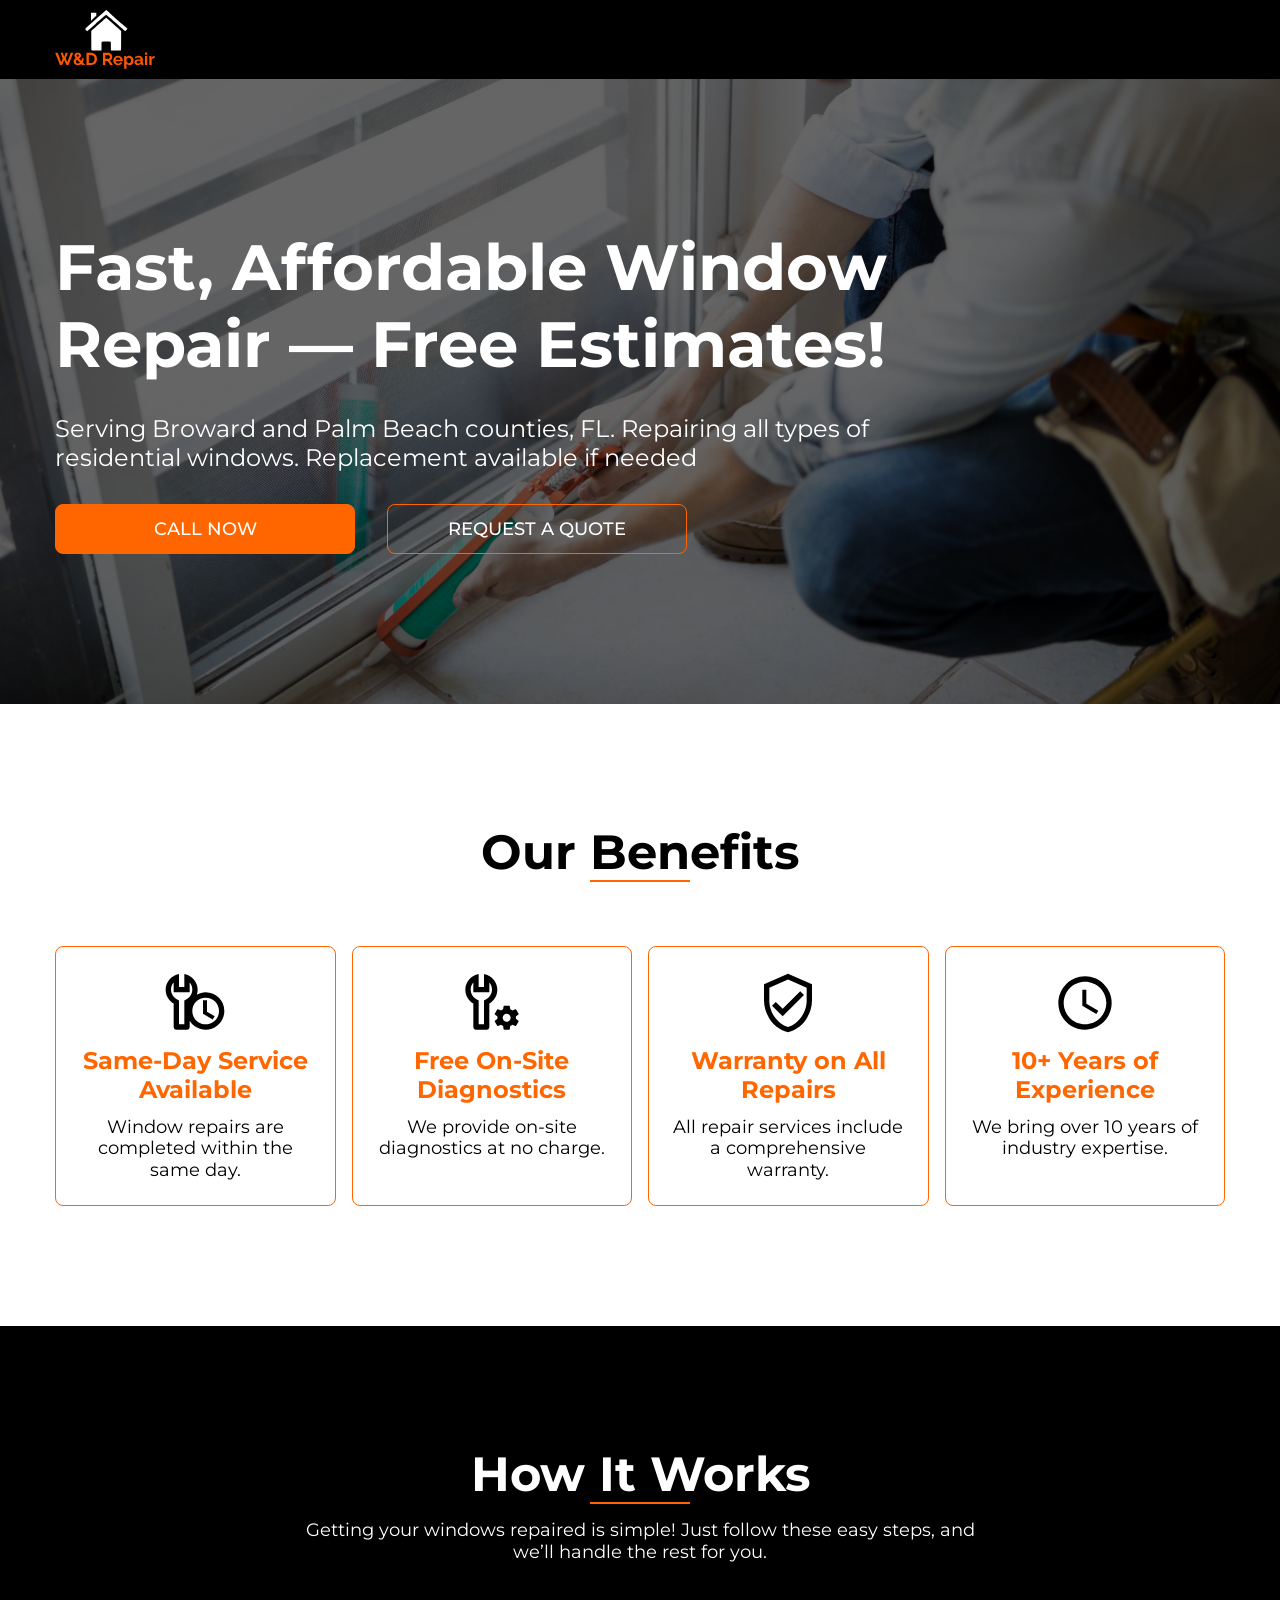
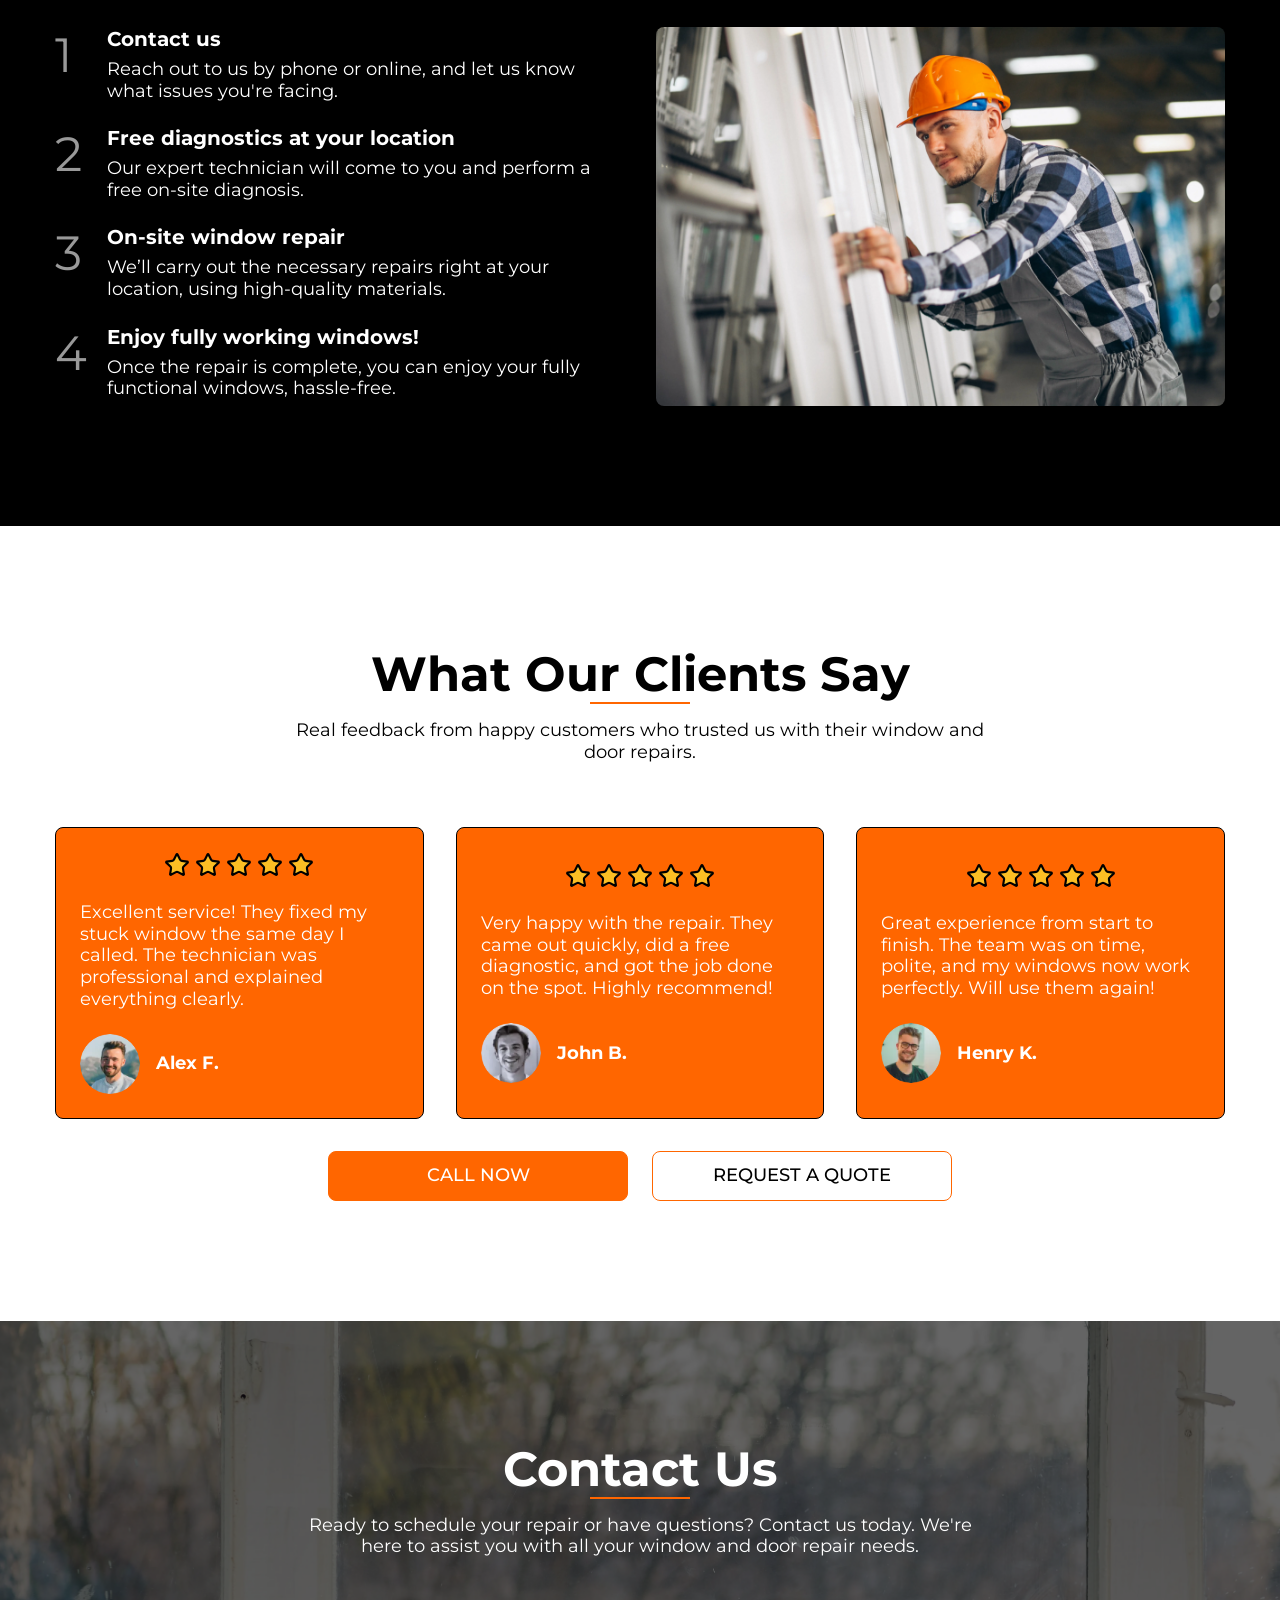
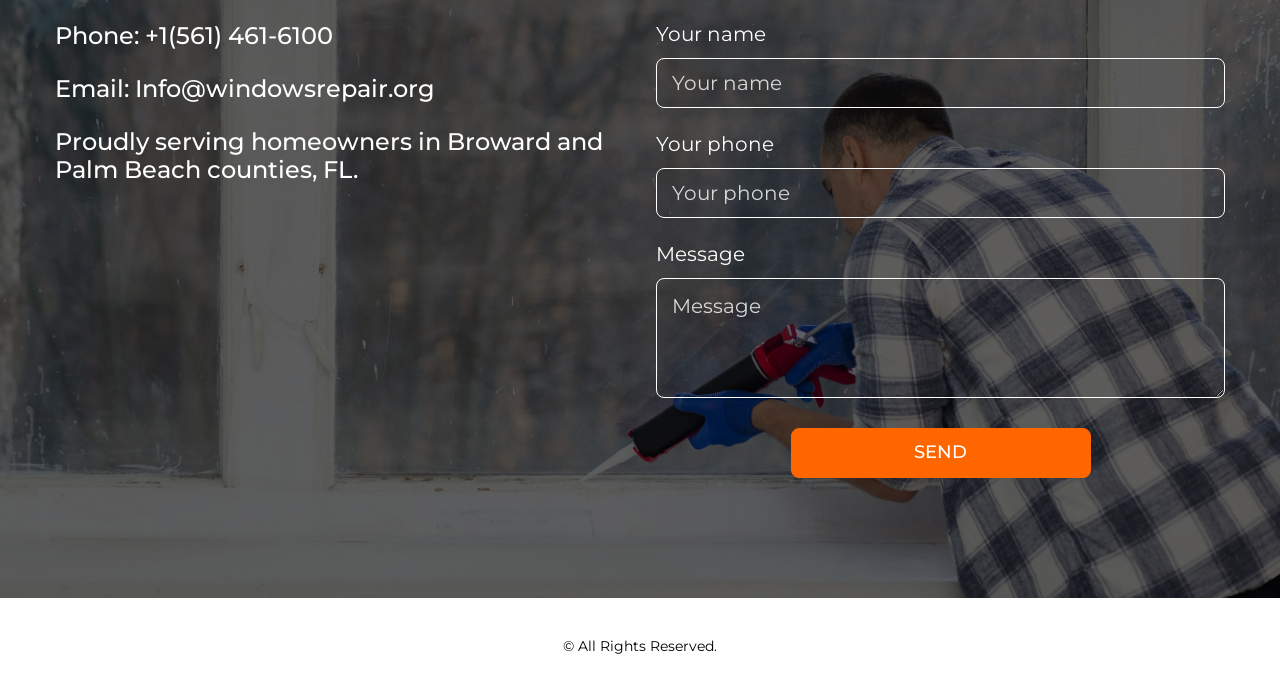
<file: index.html>
<!DOCTYPE html>
<html lang="en">

<head>
	<title>HomePage</title>
	<meta charset="UTF-8">
	<meta name="format-detection" content="telephone=no">
	<!-- <style>body{opacity: 0;}</style> -->
	<link rel="stylesheet" href="css/style.min.css?_v=20250501162700">
	<link rel="shortcut icon" href="favicon.ico">
	<!-- <meta name="robots" content="noindex, nofollow"> -->
	<meta name="viewport" content="width=device-width, initial-scale=1.0">
</head>

<body>
	<div class="wrapper">
		<header class="header">
			<div class="header__container">
				<a href="#" class="header__logo"><img src="img/logo.svg" alt="logo"></a>
			</div>
		</header>
		<main class="page">
			<section class="hero" style="background-image: url('img/closeup-young-handyman-applying-some-sealant-door-with-sealing-gun.webp');">
				<div class="hero__container">
					<div class="hero__body">
						<h1 class="hero__title">Fast, Affordable Window Repair — Free Estimates!</h1>
						<p class="hero__text">Serving Broward and Palm Beach counties, FL. Repairing all types of
							residential windows.
							Replacement available if needed</p>
						<div class="hero__btns">
							<a href="tel:+15614616100" class="hero__btn btn">Call Now</a>
							<a href="#contacts" class="hero__btn btn-empty">Request a Quote</a>
						</div>
					</div>
				</div>
			</section>
			<section class="benefits">
				<div class="benefits__container">
					<div class="benefits__head section-head">
						<h2 class="benefits__title section-head__title">Our Benefits</h2>
					</div>
					<div class="benefits__body">
						<div class="benefits__items">
							<div class="benefits__item">
								<div class="benefits__item-icon">
									<img src="img/benefits/service-icon.svg" alt="Image">
								</div>
								<div class="benefits__item-title">Same-Day Service Available</div>
								<p class="benefits__item-text">Window repairs are completed within the same day.</p>
							</div>
							<div class="benefits__item">
								<div class="benefits__item-icon">
									<img src="img/benefits/diagnostics-icon.svg" alt="Image">
								</div>
								<div class="benefits__item-title">Free On-Site Diagnostics</div>
								<p class="benefits__item-text">We provide on-site diagnostics at no charge.</p>
							</div>
							<div class="benefits__item">
								<div class="benefits__item-icon">
									<img src="img/benefits/warranty-icon.svg" alt="Image">
								</div>
								<div class="benefits__item-title">Warranty on All Repairs</div>
								<p class="benefits__item-text">All repair services include a comprehensive warranty.</p>
							</div>
							<div class="benefits__item">
								<div class="benefits__item-icon">
									<img src="img/benefits/experience-icon.svg" alt="Image">
								</div>
								<div class="benefits__item-title">10+ Years of Experience</div>
								<p class="benefits__item-text">We bring over 10 years of industry expertise.</p>
							</div>
						</div>
					</div>
				</div>
			</section>
			<section class="steps">
				<div class="steps__container">
					<div class="steps__head section-head">
						<h2 class="steps__title section-head__title">How It Works</h2>
						<p class="steps__text section-head__text">Getting your windows repaired is simple! Just follow
							these easy steps, and
							we’ll handle the rest for you.</p>
					</div>
					<div class="steps__body">
						<div class="steps__items">
							<div class="steps__item">
								<div class="steps__item-num">1</div>
								<div class="steps__item-info">
									<div class="steps__item-title">Contact us</div>
									<p class="steps__item-text">Reach out to us by phone or online, and let us know what
										issues you're facing.</p>
								</div>
							</div>
							<div class="steps__item">
								<div class="steps__item-num">2</div>
								<div class="steps__item-info">
									<div class="steps__item-title">Free diagnostics at your location</div>
									<p class="steps__item-text">Our expert technician will come to you and perform a
										free
										on-site diagnosis.</p>
								</div>
							</div>
							<div class="steps__item">
								<div class="steps__item-num">3</div>
								<div class="steps__item-info">
									<div class="steps__item-title">On-site window repair</div>
									<p class="steps__item-text">We’ll carry out the necessary repairs right at your
										location, using high-quality materials.</p>
								</div>
							</div>
							<div class="steps__item">
								<div class="steps__item-num">4</div>
								<div class="steps__item-info">
									<div class="steps__item-title">Enjoy fully working windows!</div>
									<p class="steps__item-text">Once the repair is complete, you can enjoy your fully
										functional windows, hassle-free.</p>
								</div>
							</div>
						</div>
						<div class="steps__img">
							<img src="img/male-worker-factory.webp" alt="Image">
						</div>
					</div>
				</div>
			</section>
			<section class="reviews">
				<div class="reviews__container">
					<div class="reviews__head section-head">
						<h2 class="reviews__title section-head__title">What Our Clients Say</h2>
						<p class="reviews__text section-head__text">Real feedback from happy customers who trusted us
							with their window and door repairs.</p>
					</div>
					<div class="reviews__body">
						<div class="reviews__items">
							<div class="reviews__item">
								<div class="reviews__item-rating">
									<span><img src="img/star.svg" alt="Image"></span>
									<span><img src="img/star.svg" alt="Image"></span>
									<span><img src="img/star.svg" alt="Image"></span>
									<span><img src="img/star.svg" alt="Image"></span>
									<span><img src="img/star.svg" alt="Image"></span>
								</div>
								<div class="reviews__item-text">Excellent service! They fixed my stuck window the same
									day I called. The technician was professional and explained
									everything clearly.</div>
								<div class="reviews__item-author">
									<div class="reviews__item-icon">
										<img src="img/review-1.webp" alt="Image">
									</div>
									<div class="reviews__item-name">Alex F.</div>
								</div>
							</div>
							<div class="reviews__item">
								<div class="reviews__item-rating">
									<span><img src="img/star.svg" alt="Image"></span>
									<span><img src="img/star.svg" alt="Image"></span>
									<span><img src="img/star.svg" alt="Image"></span>
									<span><img src="img/star.svg" alt="Image"></span>
									<span><img src="img/star.svg" alt="Image"></span>
								</div>
								<div class="reviews__item-text">Very happy with the repair. They came out quickly, did a
									free diagnostic, and got the job done on the spot. Highly
									recommend!</div>
								<div class="reviews__item-author">
									<div class="reviews__item-icon">
										<img src="img/review-2.webp" alt="Image">
									</div>
									<div class="reviews__item-name">John B.</div>
								</div>
							</div>
							<div class="reviews__item">
								<div class="reviews__item-rating">
									<span><img src="img/star.svg" alt="Image"></span>
									<span><img src="img/star.svg" alt="Image"></span>
									<span><img src="img/star.svg" alt="Image"></span>
									<span><img src="img/star.svg" alt="Image"></span>
									<span><img src="img/star.svg" alt="Image"></span>
								</div>
								<div class="reviews__item-text">Great experience from start to finish. The team was on
									time, polite, and my windows now work perfectly. Will use them
									again!</div>
								<div class="reviews__item-author">
									<div class="reviews__item-icon">
										<img src="img/review-3.webp" alt="Image">
									</div>
									<div class="reviews__item-name">Henry K.</div>
								</div>
							</div>
						</div>
						<div class="reviews__btns">
							<a href="tel:+15614616100" class="reviews__btn btn">Call Now</a>
							<a href="#contacts" class="reviews__btn btn-empty">Request a Quote</a>
						</div>
					</div>
				</div>
			</section>
			<section class="contacts" id="contacts" style="background-image: url('img/man-putting-silicone-wall.webp');">
				<div class="contacts__container">
					<div class="contacts__head section-head">
						<h2 class="contacts__title section-head__title">Contact Us</h2>
						<p class="contacts__text section-head__text">Ready to schedule your repair or have questions? Contact us today. We're here to assist you with all your window and
							door repair needs.</p>
					</div>
					<div class="contacts__body">
						<div class="contacts__info">
							<p class="contacts__info-text">Phone: +1(561) 461-6100</p>
							<p class="contacts__info-text">Email: Info@windowsrepair.org</p>
							<p class="contacts__info-text">Proudly serving homeowners in Broward and Palm Beach counties, FL.</p>
						</div>
						<form class="contacts__form">
							<div class="contacts__form-block">
								<label class="contacts__form-label">Your name</label>
								<input autocomplete="off" type="text" name="name" placeholder="Your name" class="contacts__form-input">
							</div>
							<div class="contacts__form-block">
								<label class="contacts__form-label">Your phone</label>
								<input autocomplete="off" type="text" name="phone" placeholder="Your phone" class="contacts__form-input">
							</div>
							<div class="contacts__form-block">
								<label class="contacts__form-label">Message</label>
								<textarea class="contacts__form-textarea" placeholder="Message" name="message"></textarea>
							</div>
							<button type="submit" class="contacts__form-btn btn">Send</button>
						</form>
					</div>
				</div>
			</section>
		</main>
		<footer class="footer">
			<div class="footer__container">
				<div class="footer__copy">© All Rights Reserved.</div>
			</div>
		</footer>
	</div>
	<script src="js/app.min.js?_v=20250501162700"></script>
</body>

</html>
</file>
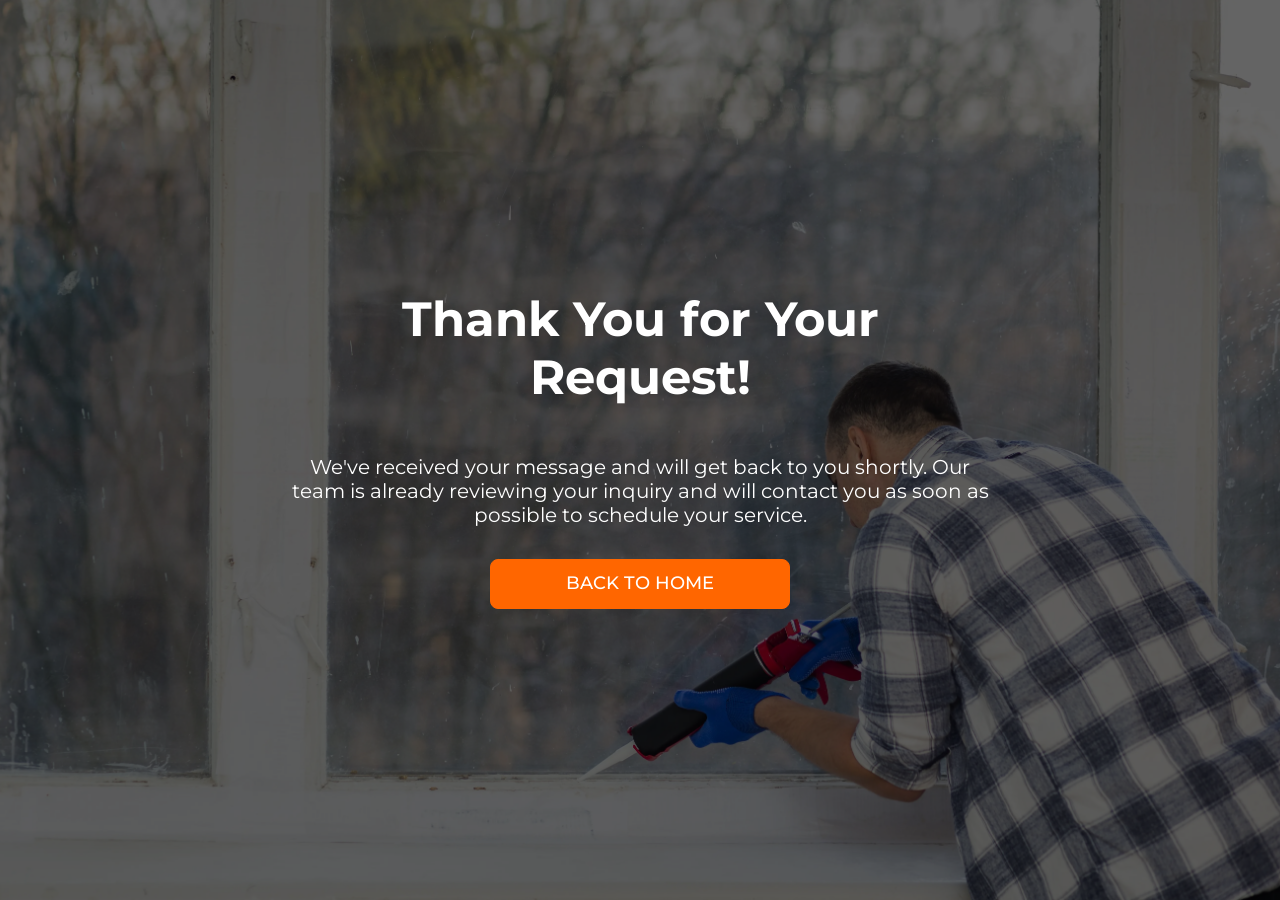
<file: thanks-page.html>
<!DOCTYPE html>
<html lang="en">

<head>
	<title>Thanks Page</title>
	<meta charset="UTF-8">
	<meta name="format-detection" content="telephone=no">
	<!-- <style>body{opacity: 0;}</style> -->
	<link rel="stylesheet" href="css/style.min.css?_v=20250501162700">
	<link rel="shortcut icon" href="favicon.ico">
	<!-- <meta name="robots" content="noindex, nofollow"> -->
	<meta name="viewport" content="width=device-width, initial-scale=1.0">
</head>

<body>
	<div class="wrapper">
		<main class="page">
			<section class="thanks" style="background-image: url('img/man-putting-silicone-wall.webp');">
				<div class="thanks__container">
					<div class="thanks__body">
						<h1 class="thanks__title">Thank You for Your Request!</h1>
						<p class="thanks__text">We've received your message and will get back to you shortly. Our team is already reviewing your inquiry and will
							contact you as soon as possible to schedule your service.</p>
						<a href="index.html" class="thanks__btn btn">Back to Home</a>
					</div>
				</div>
			</section>
		</main>
	</div>
	<script src="js/app.min.js?_v=20250501162700"></script>
</body>

</html>
</file>
<file: css/style.min.css>
@font-face{font-family:Montserrat;font-display:swap;src:url(../fonts/Montserrat-Bold.woff2) format("woff2");font-weight:700;font-style:normal}@font-face{font-family:Montserrat;font-display:swap;src:url(../fonts/Montserrat-Medium.woff2) format("woff2");font-weight:500;font-style:normal}@font-face{font-family:Montserrat;font-display:swap;src:url(../fonts/Montserrat-Regular.woff2) format("woff2");font-weight:400;font-style:normal}*{padding:0;margin:0;border:0}*,*::after,*::before{box-sizing:border-box}*::after,*::before{display:inline-block}body,html{height:100%;scroll-behavior:smooth;min-width:320px}body{color:#000;line-height:1;font-family:Montserrat;font-size:18px;-ms-text-size-adjust:100%;-moz-text-size-adjust:100%;-webkit-text-size-adjust:100%;-webkit-font-smoothing:antialiased;-moz-osx-font-smoothing:grayscale}button,input,textarea{font-family:Montserrat;font-size:inherit;line-height:inherit;color:inherit;background-color:rgba(0,0,0,0)}input,textarea{width:100%}label{display:inline-block}button,option,select{cursor:pointer}a{display:inline-block;color:inherit;text-decoration:none}ul li{list-style:none}img{vertical-align:top}h1,h2,h3,h4,h5,h6{font-weight:inherit;font-size:inherit}body{line-height:1.2}.lock body{overflow:hidden;touch-action:none;-ms-scroll-chaining:none;overscroll-behavior:none}.wrapper{min-height:100%;display:flex;flex-direction:column;overflow:hidden}@supports (overflow:clip){.wrapper{overflow:clip}}.wrapper>main{flex:1 1 auto}.wrapper>*{min-width:0}[class*=__container]{max-width:1200px;margin:0 auto;padding:0 15px}.btn,.btn-empty{max-width:-webkit-fit-content;max-width:-moz-fit-content;max-width:fit-content;width:100%;display:flex;justify-content:center;align-items:center;gap:10px;padding:10px 20px;min-height:50px;border:1px solid #f60;border-radius:8px;font-size:18px;font-weight:500;color:#fff;text-transform:uppercase;transition:all .3s}.btn{background-color:#f60}.section-head{max-width:700px;margin:0 auto 64px;text-align:center}.section-head__title{font-size:48px;font-weight:700;position:relative}.section-head__title:not(:last-child){margin-bottom:16px}.section-head__title::before{content:"";position:absolute;width:100px;left:50%;bottom:0;-webkit-transform:translate(-50%,0);transform:translate(-50%,0);height:2px;background-color:#f60}.section-head__text{font-size:18px}.header{background-color:#000;padding:10px 0}.header__logo{max-width:100px}.header__logo img{-o-object-fit:cover;object-fit:cover;width:100%}.footer{padding:40px 0}.footer__copy{text-align:center;font-size:14px}.hero{background-position:center bottom;background-size:cover;background-repeat:no-repeat;position:relative;color:#fff;padding:150px 0}.hero::before{content:"";position:absolute;top:0;left:0;right:0;bottom:0;background-color:rgba(0,0,0,.6);z-index:1}.hero__container{z-index:2;position:relative}.hero__body{max-width:900px}.hero__title{font-size:64px;font-weight:700}.hero__title:not(:last-child){margin-bottom:32px}.hero__text{font-size:24px}.hero__text:not(:last-child){margin-bottom:32px}.hero__btns{display:flex;align-items:center;gap:32px;flex-wrap:wrap}.hero__btn{max-width:300px}.benefits{padding:120px 0}.benefits__items{display:grid;grid-template-columns:repeat(auto-fit,minmax(280px,1fr));gap:16px}.benefits__item{text-align:center;display:flex;align-items:center;gap:12px;flex-direction:column;padding:24px;border-radius:8px;border:1px solid #f60}.benefits__item-icon{max-width:64px}.benefits__item-icon img{-o-object-fit:cover;object-fit:cover;width:100%}.benefits__item-title{font-weight:700;font-size:24px;color:#f60}.steps{padding:120px 0;background-color:#000;color:#fff}.steps__body{display:grid;grid-template-columns:repeat(2,1fr);gap:32px}.steps__item{display:flex;gap:16px;align-items:start;justify-content:space-between}.steps__item:not(:last-child){margin-bottom:24px}.steps__item-num{font-size:48px;color:rgba(255,255,255,.6);min-width:36px}.steps__item-info{display:flex;flex-direction:column;gap:8px}.steps__item-title{font-weight:700;font-size:20px}.steps__img{align-self:start;border-radius:8px;overflow:hidden}.steps__img img{width:100%;-o-object-fit:cover;object-fit:cover}.reviews{padding:120px 0}.reviews__items{display:grid;grid-template-columns:repeat(auto-fit,minmax(280px,1fr));gap:32px}.reviews__items:not(:last-child){margin-bottom:32px}.reviews__item{background-color:#f60;border-radius:8px;padding:24px;display:flex;justify-content:center;flex-direction:column;gap:24px;border:1px solid #000;color:#fff}.reviews__item-rating{margin:0 auto}.reviews__item-author{display:flex;align-items:center;gap:16px}.reviews__item-icon{max-width:60px;border-radius:50%;overflow:hidden}.reviews__item-icon img{width:100%;-o-object-fit:cover;object-fit:cover}.reviews__item-name{font-weight:700}.reviews__btns{display:flex;justify-content:center;align-items:center;gap:24px;flex-wrap:wrap}.reviews__btn{max-width:300px}.reviews__btn.btn-empty{color:#000}.contacts{background-position:center bottom;background-size:cover;background-repeat:no-repeat;position:relative;color:#fff;padding:120px 0}.contacts::before{content:"";position:absolute;top:0;left:0;right:0;bottom:0;background-color:rgba(0,0,0,.6);z-index:1}.contacts__container{position:relative;z-index:2}.contacts__body{display:grid;grid-template-columns:repeat(2,1fr);gap:32px}.contacts__info{display:flex;flex-direction:column;gap:24px}.contacts__info-text{font-size:24px;font-weight:500}.contacts__form{display:flex;flex-direction:column;gap:24px}.contacts__form-label{font-size:20px}.contacts__form-label:not(:last-child){margin-bottom:12px}.contacts__form-input{font-size:20px;height:50px;padding:5px 15px;border:1px solid #fff;border-radius:8px}.contacts__form-input::-webkit-input-placeholder{color:rgba(255,255,255,.8)}.contacts__form-input:-ms-input-placeholder{color:rgba(255,255,255,.8)}.contacts__form-input::-ms-input-placeholder{color:rgba(255,255,255,.8)}.contacts__form-input::placeholder{color:rgba(255,255,255,.8)}.contacts__form-textarea{font-size:20px;min-height:120px;padding:15px;border:1px solid #fff;border-radius:8px;resize:vertical}.contacts__form-textarea::-webkit-input-placeholder{color:rgba(255,255,255,.8)}.contacts__form-textarea:-ms-input-placeholder{color:rgba(255,255,255,.8)}.contacts__form-textarea::-ms-input-placeholder{color:rgba(255,255,255,.8)}.contacts__form-textarea::placeholder{color:rgba(255,255,255,.8)}.contacts__form-btn{max-width:300px;margin:0 auto}.thanks{background-position:center bottom;background-size:cover;background-repeat:no-repeat;position:relative;color:#fff;padding:220px 0;min-height:100svh;display:grid;place-content:center}.thanks::before{content:"";position:absolute;top:0;left:0;right:0;bottom:0;background-color:rgba(0,0,0,.6);z-index:1}.thanks__container{position:relative;z-index:2}.thanks__body{display:flex;justify-content:center;align-items:center;flex-direction:column;text-align:center;gap:32px;max-width:700px;margin:0 auto}.thanks__title{font-size:48px;font-weight:700}.thanks__title:not(:last-child){margin-bottom:16px}.thanks__text{font-size:20px}.thanks__btn{max-width:300px}@media (max-width:767.98px){.btn,.btn-empty{font-size:16px}.section-head{max-width:100%;margin:0 auto 32px}.section-head__title{font-size:36px}.header__logo{max-width:70px}.hero{padding:60px 0}.hero__title{font-size:32px}.hero__title:not(:last-child){margin-bottom:16px}.hero__text{font-size:20px}.hero__text:not(:last-child){margin-bottom:16px}.hero__btns{gap:16px}.benefits{padding:60px 0}.benefits__item{padding:16px}.benefits__item-title{font-size:20px}.benefits__item-text{font-size:16px}.steps{padding:60px 0}.steps__body{grid-template-columns:1fr}.steps__item-num{font-size:32px;min-width:28px}.steps__item-text{font-size:16px}.reviews{padding:60px 0}.reviews__items{gap:16px}.reviews__items:not(:last-child){margin-bottom:24px}.reviews__item{padding:16px;gap:12px;text-align:center}.reviews__btns{gap:16px}.contacts{padding:60px 0}.contacts__body{grid-template-columns:1fr;gap:24px}.contacts__info{gap:16px}.contacts__info-text{font-size:18px}.contacts__form-label{font-size:16px}.contacts__form-input{font-size:16px}.contacts__form-textarea{font-size:16px}.thanks{padding:60px 0}.thanks__body{gap:24px}.thanks__title{font-size:36px}}@media (max-width:479.98px){.hero__btn{max-width:100%}.reviews__btn{max-width:100%}.contacts__form-btn{max-width:100%}.thanks__btn{max-width:100%}}@media (any-hover:hover){.btn:hover{background-color:#e75d00}.btn-empty:hover{background-color:#f60}}
</file>
